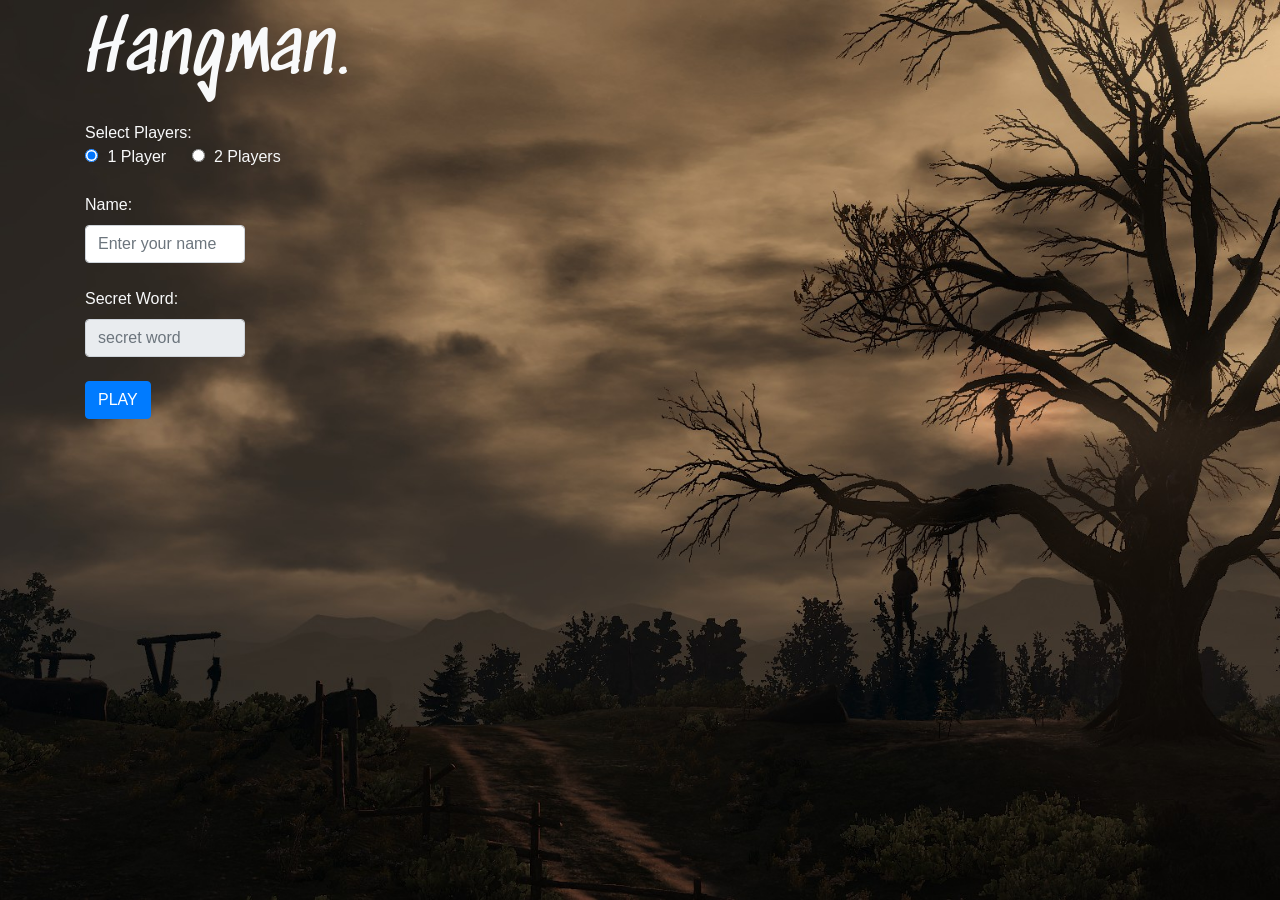
<file: index.html>
<html lang="en-us">

<head>
    <meta charset="UTF-8">
    <meta name="viewport" content="width=device-width, initial-scale=1">
    <title>HangManMain</title>
    <link href="https://fonts.googleapis.com/css?family=Sedgwick+Ave" rel="stylesheet">
    <link rel="stylesheet" href="assets/src/source.css">
    <link rel="stylesheet" href="https://maxcdn.bootstrapcdn.com/bootstrap/4.0.0-beta/css/bootstrap.min.css">

</head>

<body id="indxBody">
    <div class="container">
        <div class="row">
            <div class="col-md-2 text-light" id="headerTxt">Hangman.</div>
            <div class="col-md-10"></div>
        </div>
        <div class="row">
            <div class="col-md-2 text-light mt-3">Select Players:</div>
            <div class="col-md-10"></div>
        </div>
        <div class="row">
            <div class="col-md-3">
                <div class="form-check form-check-inline">
                    <label class="form-check-label">
                      <input class="form-check-input text-light" type="radio" name="inlineRadioOptions" id="radio1" value="option1" checked>
                      <label class="text-light">1 Player &nbsp;</label>
                    </label>
                </div>
                <div class="form-check form-check-inline ml-0">
                    <label class="form-check-label">
                      <input class="form-check-input text-light" type="radio" name="inlineRadioOptions" id="radio2" value="option2">
                      <label class="text-light">2 Players</label>
                    </label>
                </div>
            </div>
            <div class="col-md-9"></div>
        </div>
        <div class="row">
            <div class="col-md-2">
                <form>                    
                    <div class="form-group mt-3">
                        <label for="textName" class="text-light">Name:</label>
                        <input type="text" class="form-control" id="inputName"  placeholder="Enter your name">
                        <br>
                        <label for="secretWord" class="text-light">Secret Word:</label>
                        <input type="text" class="form-control" id="inputWord"  placeholder="secret word">
                        <button type="button" class="btn btn-primary mt-4" id="startButton">PLAY</button>
                    </div>
                </form>
            </div>
            <div class="col-md-10"></div>
        </div>


    </div>
    <script src="assets/js/scriptIndex.js"></script>
    <script src="https://cdnjs.cloudflare.com/ajax/libs/popper.js/1.11.0/umd/popper.min.js"></script>
    <script src="https://ajax.googleapis.com/ajax/libs/jquery/1.11.3/jquery.min.js"></script>
    <script src="https://maxcdn.bootstrapcdn.com/bootstrap/4.0.0-beta/js/bootstrap.min.js"></script>

</body>

</html>
</file>
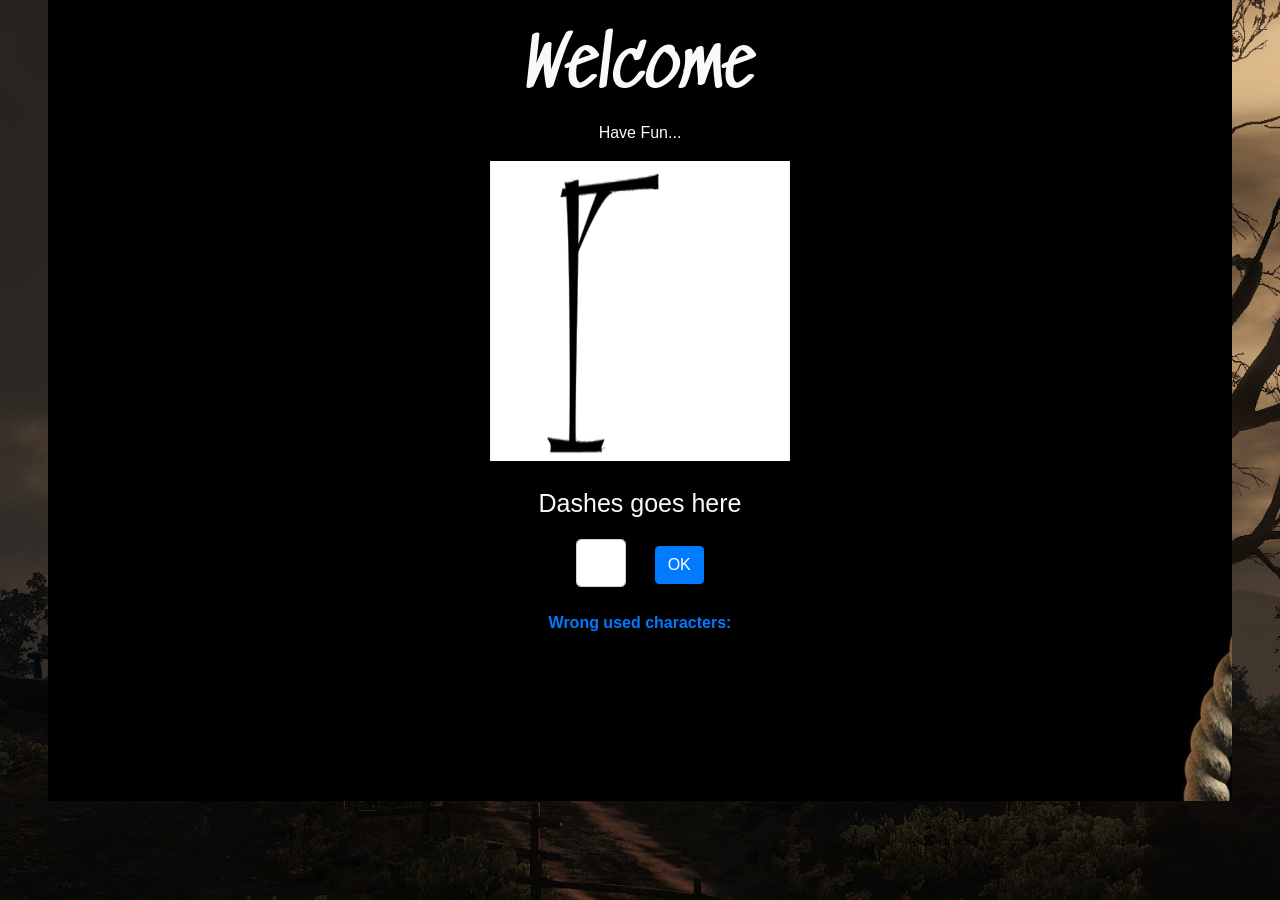
<file: hangman.html>
<!DOCTYPE html>
<html lang="en-us">

<head>
  <meta charset="UTF-8">
  <meta name="viewport" content="width=device-width, initial-scale=1">
  <title>HangMan</title>
  <link href="https://fonts.googleapis.com/css?family=Sedgwick+Ave" rel="stylesheet">
  <link rel="stylesheet" href="assets/src/source.css">
  <link rel="stylesheet" href="https://maxcdn.bootstrapcdn.com/bootstrap/4.0.0-beta/css/bootstrap.min.css">

</head>

<body id="hmBody" class="mx-5">
  <div class="container">
    <div class="row">
      <div class="col-md-1"></div>
      <header class="col-md-10 my-3  text-center">
        <span id="headerTxt" class="text-light">Welcome </span>
        <span id="headerTxt" class="text-light"></span><br>
        <span class="text-light">Have Fun...</span>
      </header>
      <div class="col-md-1"></div>
    </div>


    <div class="row">
      <div class="col-md-1"></div>
      <div class="col-md-10  text-center">
        <div id='topDiv'>
          <img src='assets/images/hangmanStart.jpg' id='myImg' alt='Image not found'>
        </div>
      </div>
      <div class="col-md-1"></div>
    </div>

    <div class="row">
      <div class="col-md-1"></div>
      <div class="col-md-10 text-center mt-4 mb-2">
        <span id='dashes' class="text-light text-center">Dashes goes here</span>
      </div>
      <div class="col-md-1"></div>
    </div>

    <div class="row">
      <div class="col-md-1"></div>
      <div class="col-md-10  text-center my-2">
        <input class="form-control form-control-lg d-inline text-center" type="text" id='txtBox' maxlength="1">
        <button type="button" class="btn btn-primary ml-4" id='okBut'>OK</button>
      </div>
      <div class="col-md-1"></div>
    </div>

    <div class="row">
      <div class="col-md-1"></div>
      <div class="col-md-10  text-center my-3">
        <span id='usedtxt' class="font-weight-bold text-primary">Wrong used characters: </span><br>
        <span id='used' class="font-weight-bold text-success"></span>
      </div>
      <div class="col-md-1"></div>
    </div>

    <div class="row">
      <div class="col-md-1"></div>
      <div class="col-md-10  text-center my-3">
        <span id='msg' class="text-danger font-weight-bold"></span>
      </div>
      <div class="col-md-1"></div>
    </div>

    <div class="row">
      <div class="col-md-1"></div>
      <div class="col-md-10  text-center my-3">
        <button type="button" class="btn btn-info mb-5" id="reset">Play Again</button>
      </div>
      <div class="col-md-1"></div>
    </div>

  </div>
  <script src="assets/js/script.js"></script>
  <script src="https://cdnjs.cloudflare.com/ajax/libs/popper.js/1.11.0/umd/popper.min.js"></script>
  <script src="https://ajax.googleapis.com/ajax/libs/jquery/1.11.3/jquery.min.js"></script>
  <script src="https://maxcdn.bootstrapcdn.com/bootstrap/4.0.0-beta/js/bootstrap.min.js"></script>

</body>

</html>
</file>
<file: assets/src/source.css>
#headerTxt {
    font-family: 'Sedgwick Ave', cursive;
    font-size: 70px;
}

#dashes {
    font-size: 25px;
}

#reset {
    visibility: hidden;
}

#txtBox {
    width: 50px;
}

#myImg {
    height: 300px;
    width: 300px;
}

#hmBody {
    background-image: url("../images/hang.jpg");
    background-size: cover;
    background-repeat: no-repeat;
    background-attachment: fixed;
    min-width: 330px;
}

#indxBody {
    background-color: transparent;
}

html {
    background-image: url("../images/background1.jpg");
    background-size: cover;
    background-repeat: no-repeat;
    background-attachment: fixed;
}
</file>
